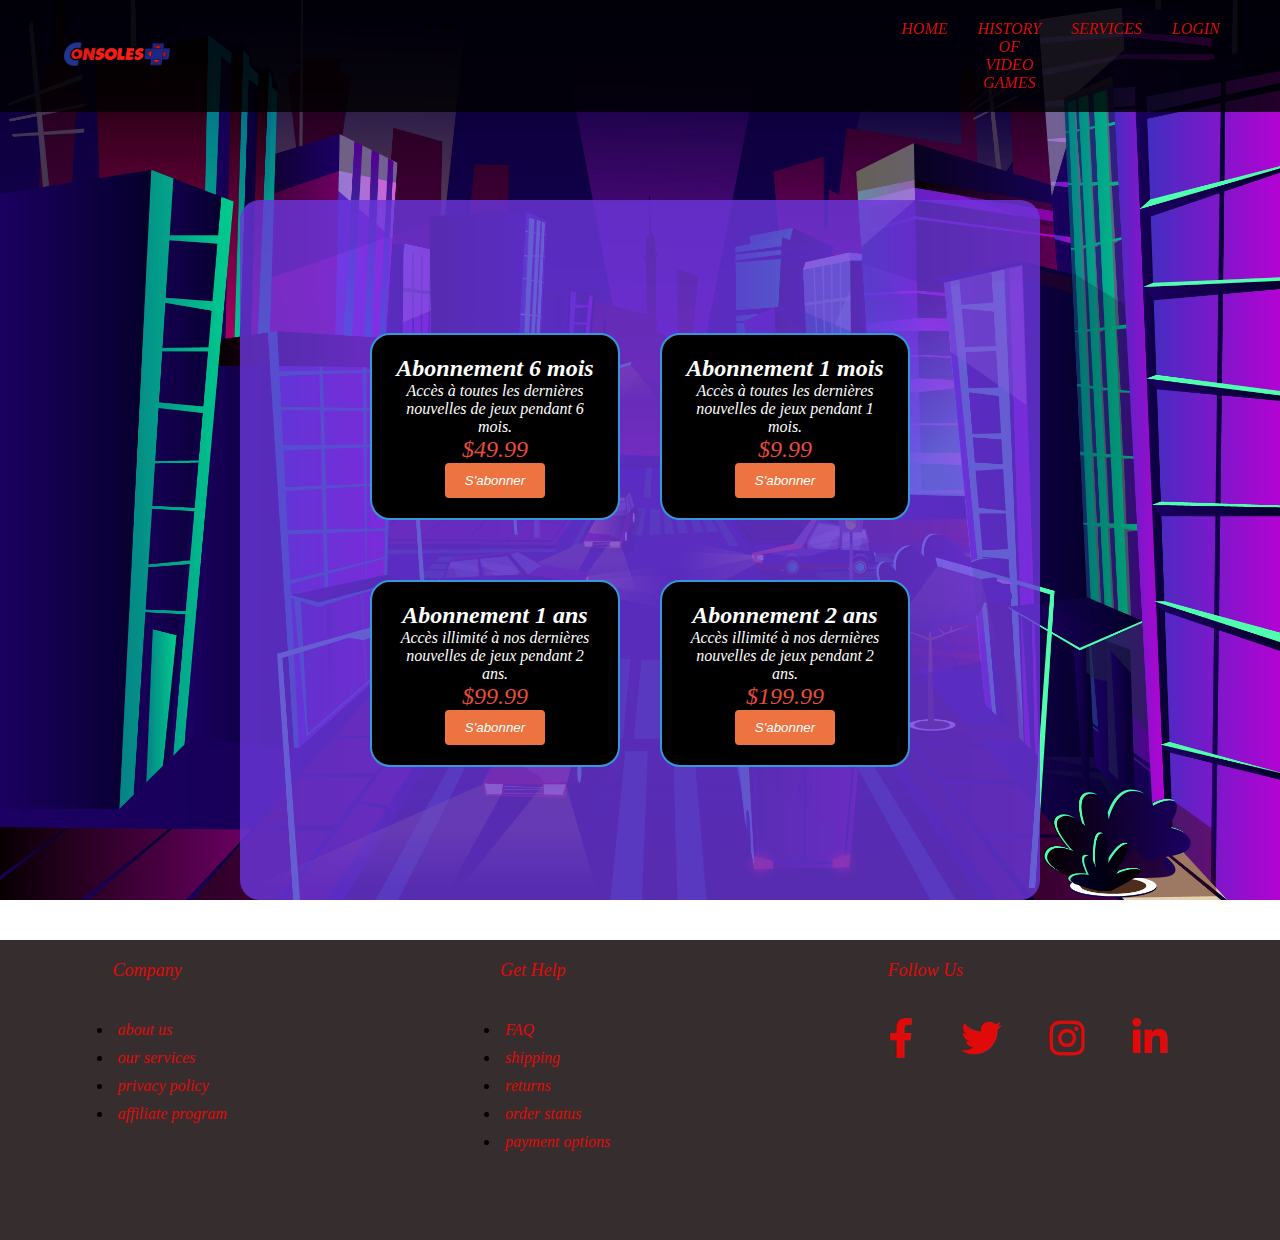
<file: abonement.html>
<!DOCTYPE html>
<html>
    <head>
        <title>Services </title>
        <link rel="stylesheet" href="style.css">
        <link rel="stylesheet" type="text/css" href="https://cdnjs.cloudflare.com/ajax/libs/font-awesome/5.15.1/css/all.min.css">
    </head>
    <body>
      <header>
        <nav>
            <ul class='nav-bar'>
                <a href="index.html"> <img src="logo-cnsole.png" class="logo"></a>
                <input type='checkbox' id='check' />
                <span class="menu">
                    <li><a href="index.html">Home</a></li>
                    <li><a href="historique.html">History of Video Games</a></li>
                    <li><a href="abonement.html">Services</a></li>
                    <li><a href="login.html">Login</a></li>
                    <label for="check" class="close-menu"><i class="fas fa-times"></i></label>
                </span>
                <label for="check" class="open-menu"><i class="fas fa-bars"></i></label>
            </ul>
        </nav>
        </header>
       <div class="cont_abonement">
        <div class="cont_crad">
           <div class="cont_crad_1"> 
              <div class="card">
                <h2>Abonnement 6 mois</h2>
                <p>Accès à toutes les dernières nouvelles de jeux pendant 6 mois.</p>
                <p class="price">$49.99</p>
                <button class="subscribe-button">S'abonner</button>
              </div>
              <div class="card">
                <h2>Abonnement 1 mois</h2>
                <p>Accès à toutes les dernières nouvelles de jeux pendant 1 mois.</p>
                  <p class="price">$9.99</p>
                  <button class="subscribe-button">S'abonner</button>
              </div>

           </div>
           <div class="cont_crad_2"> 
            <div class="card">
                <h2>Abonnement 1 ans</h2>
                <p>Accès illimité à nos dernières nouvelles de jeux pendant 2 ans.</p>
                <p class="price">$99.99</p>
                <button class="subscribe-button">S'abonner</button>
            </div>
            <div class="card">
                <h2>Abonnement 2 ans</h2>
                <p>Accès illimité à nos dernières nouvelles de jeux pendant 2 ans.</p>
                <p class="price">$199.99</p>
                <button class="subscribe-button">S'abonner</button>

            </div>

         </div>
        </div>

       </div>


  <footer>
    <div class="footer-col">
        <h4>company</h4>
        <ul>
            <li><a href="#">about us</a></li>
            <li><a href="#">our services</a></li>
            <li><a href="#">privacy policy</a></li>
            <li><a href="#">affiliate program</a></li>
        </ul>
    </div>
    <div class="footer-col">
        <h4>get help</h4>
        <ul>
            <li><a href="#">FAQ</a></li>
            <li><a href="#">shipping</a></li>
            <li><a href="#">returns</a></li>
            <li><a href="#">order status</a></li>
            <li><a href="#">payment options</a></li>
        </ul>
    </div>
    <div class="footer-col">
        <h4>follow us</h4>
        <div class="social-links">
            <a href="#"><i class="fab fa-facebook-f"></i></a>
            <a href="#"><i class="fab fa-twitter"></i></a>
            <a href="#"><i class="fab fa-instagram"></i></a>
            <a href="#"><i class="fab fa-linkedin-in"></i></a>
        </div>
    </div>
    

  </footer>
 

    </body>
</html>
</file>
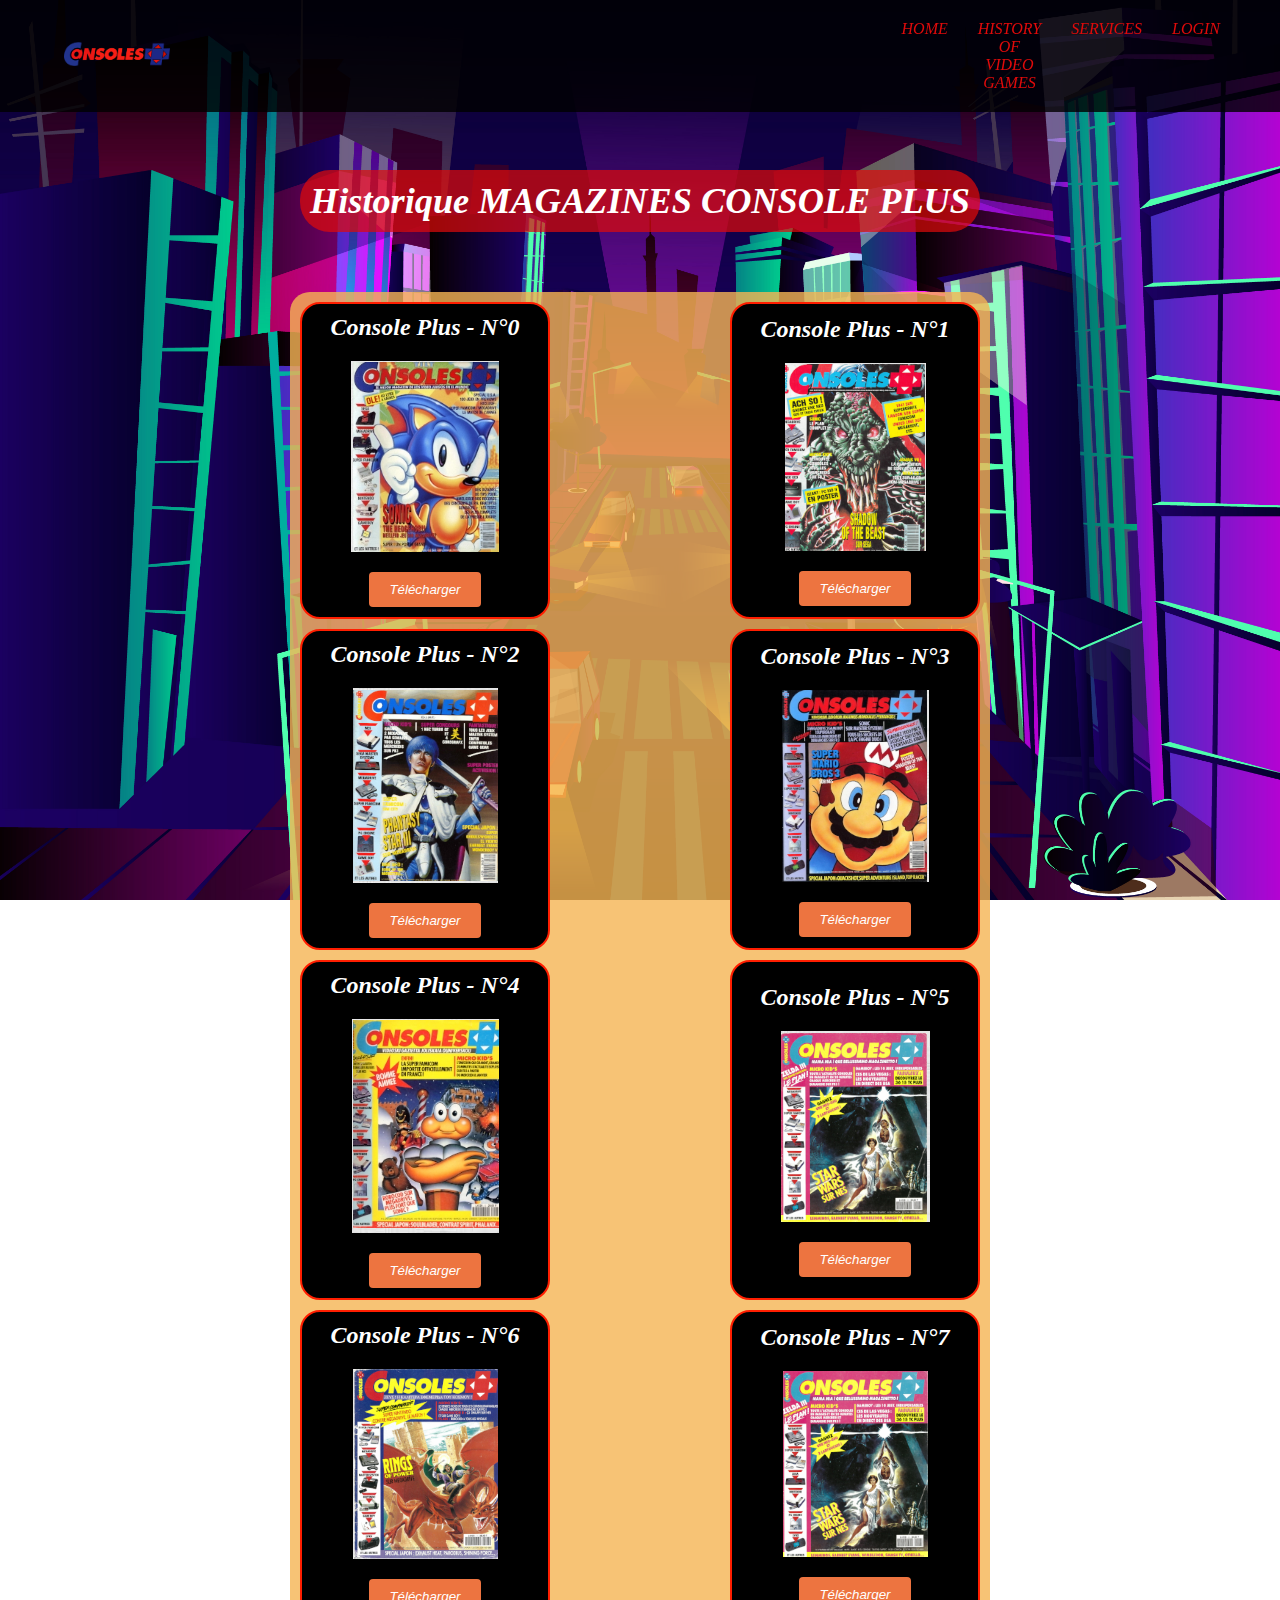
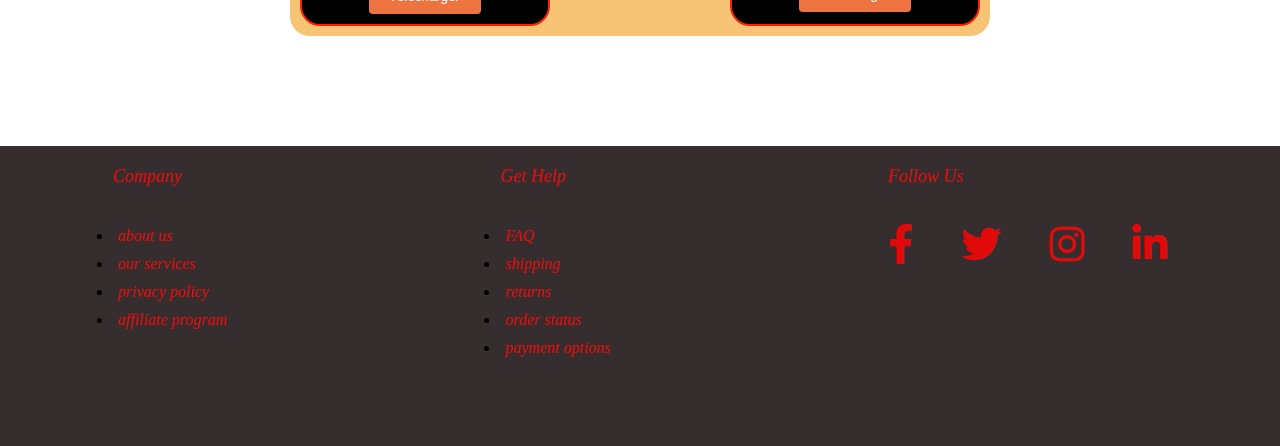
<file: historique.html>
<!DOCTYPE html>
<html>
    <head>
        <title>History of Video Games </title>
        <link rel="stylesheet" href="style.css">
        <link rel="stylesheet" type="text/css" href="https://cdnjs.cloudflare.com/ajax/libs/font-awesome/5.15.1/css/all.min.css">
    </head>

    <body>
        <header>
            <nav>
                <ul class='nav-bar'>
                    <a href="index.html"> <img src="logo-cnsole.png" class="logo"></a>
                    <input type='checkbox' id='check' />
                    <span class="menu">
                        <li><a href="index.html">Home</a></li>
                        <li><a href="">History of Video Games</a></li>
                        <li><a href="abonement.html">Services</a></li>
                        <li><a href="login.html">Login</a></li>
                        <label for="check" class="close-menu"><i class="fas fa-times"></i></label>
                    </span>
                    <label for="check" class="open-menu"><i class="fas fa-bars"></i></label>
                </ul>
            </nav>
            </header>
            <div class="cont_hist">
                <div class="titre_home">
                    <h3 class="anime_title">Historique MAGAZINES CONSOLE PLUS</h3>
                         </div>
                <div class="card_host">
                    <div class="colone_1">
                        <div class="card_hist">
                            <h2>Console Plus - N°0</h2>
                            <img src="image/sonique.png">
                            <a href="PDF/Console_Plus_-_N0.pdf" download>
                                <button class="subscribe-button">Télécharger</button>
                            </a>
                        </div>
                        <div class="card_hist">
                            <h2>Console Plus - N°1</h2>
                            <img src="image/hist1.png">
                            <button class="subscribe-button">Télécharger</button>
                        </div>
                        <div class="colone_2">
                            <div class="card_hist">
                                <h2>Console Plus - N°2</h2>
                                <img src="image/hist2.png">
                                <button class="subscribe-button">Télécharger</button>
                            </div>
                            <div class="card_hist">
                                <h2>Console Plus - N°3</h2>
                                <img src="image/hist3.png">
                                <button class="subscribe-button">Télécharger</button>
                            </div>
                        </div>
                        <div class="colone_3">
                            <div class="card_hist">
                                <h2>Console Plus - N°4</h2>
                                <img src="image/hist4.png">
                                <button class="subscribe-button">Télécharger</button>
                            </div>
                            <div class="card_hist">
                                <h2>Console Plus - N°5</h2>
                                <img src="image/hist5.png">
                                <button class="subscribe-button">Télécharger</button>
                            </div>
                        </div>
                        <div class="colone_4">
                            <div class="card_hist">
                                <h2>Console Plus - N°6</h2>
                                <img src="image/hist6.png">
                                <button class="subscribe-button">Télécharger</button>
                            </div>
                            <div class="card_hist">
                                <h2>Console Plus - N°7</h2>
                                <img src="image/hist7.png">
                                <button class="subscribe-button">Télécharger</button>
                            </div>
                        </div>
                       
                    </div>
                </div>

            </div>


  <footer>
    <div class="footer-col">
        <h4>company</h4>
        <ul>
            <li><a href="#">about us</a></li>
            <li><a href="#">our services</a></li>
            <li><a href="#">privacy policy</a></li>
            <li><a href="#">affiliate program</a></li>
        </ul>
    </div>
    <div class="footer-col">
        <h4>get help</h4>
        <ul>
            <li><a href="#">FAQ</a></li>
            <li><a href="#">shipping</a></li>
            <li><a href="#">returns</a></li>
            <li><a href="#">order status</a></li>
            <li><a href="#">payment options</a></li>
        </ul>
    </div>
    <div class="footer-col">
        <h4>follow us</h4>
        <div class="social-links">
            <a href="#"><i class="fab fa-facebook-f"></i></a>
            <a href="#"><i class="fab fa-twitter"></i></a>
            <a href="#"><i class="fab fa-instagram"></i></a>
            <a href="#"><i class="fab fa-linkedin-in"></i></a>
        </div>
    </div>
    

  </footer>
 

    </body>
</html>
</file>
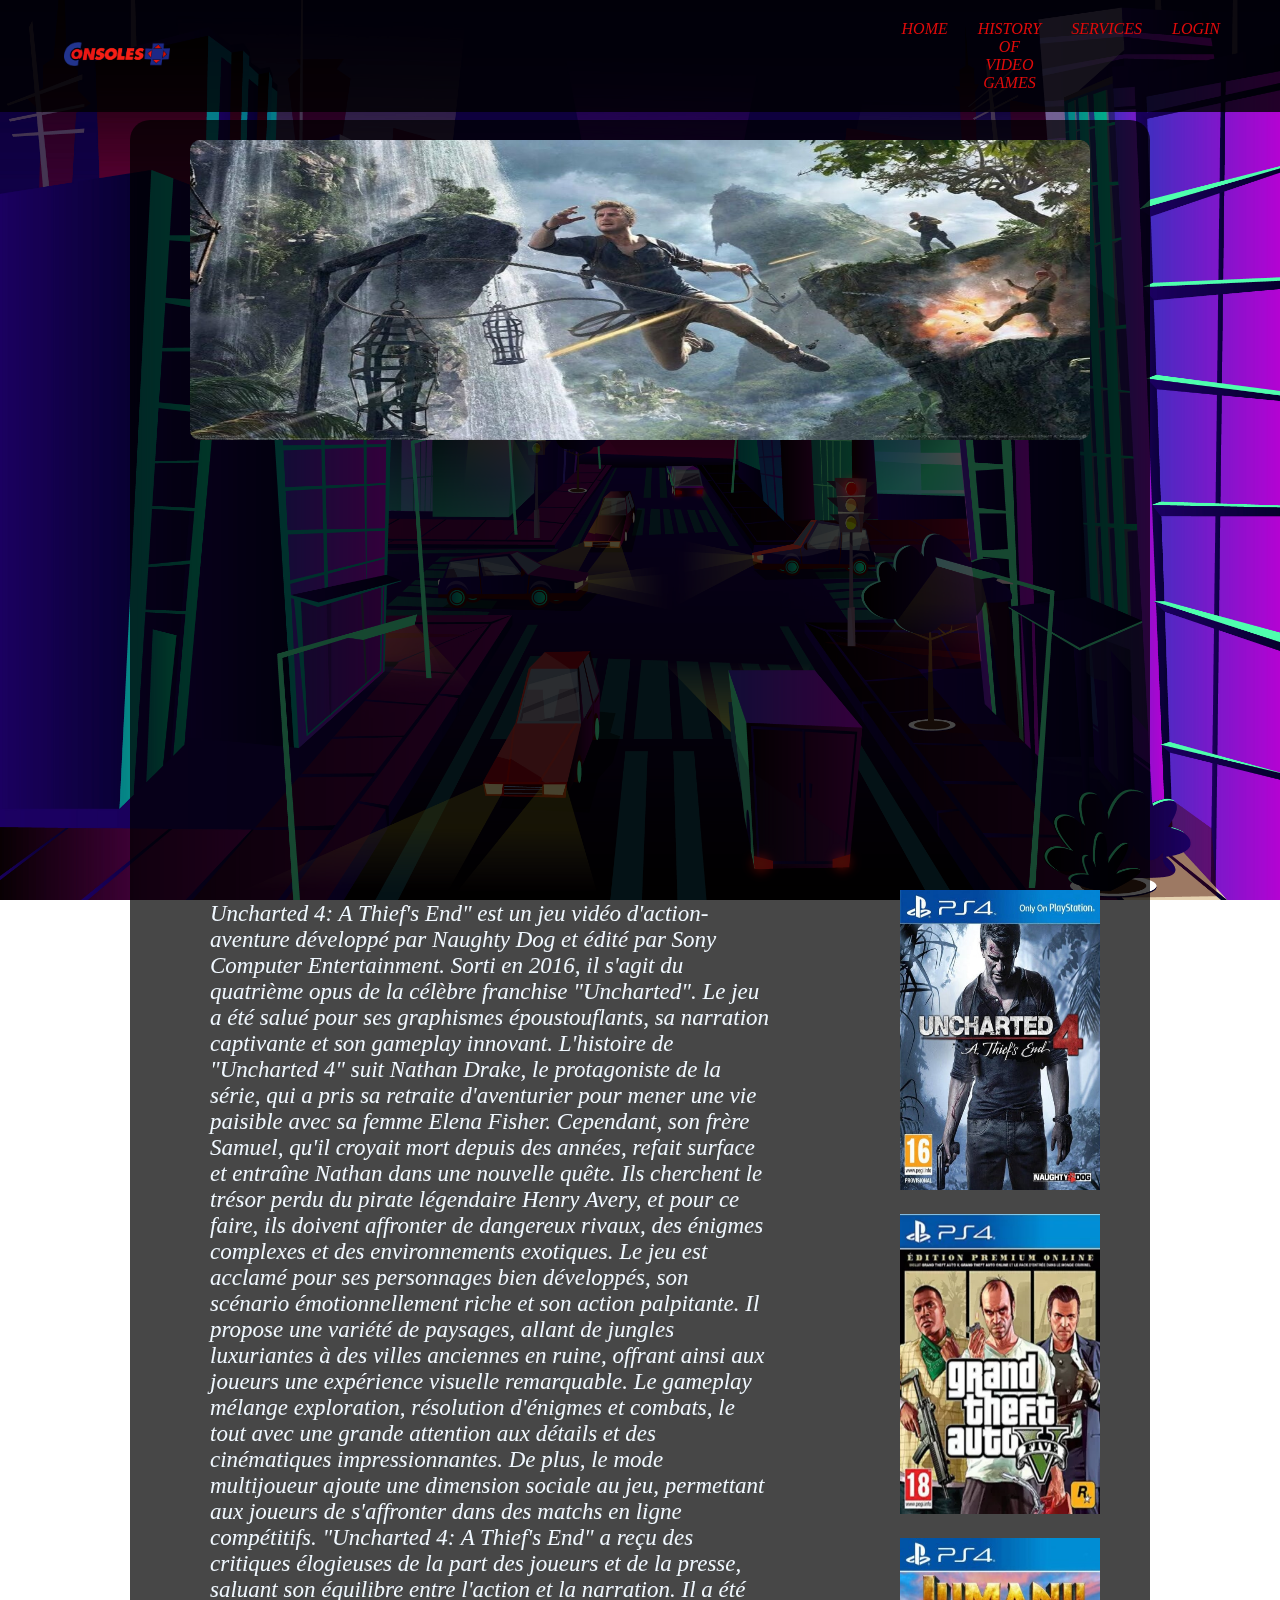
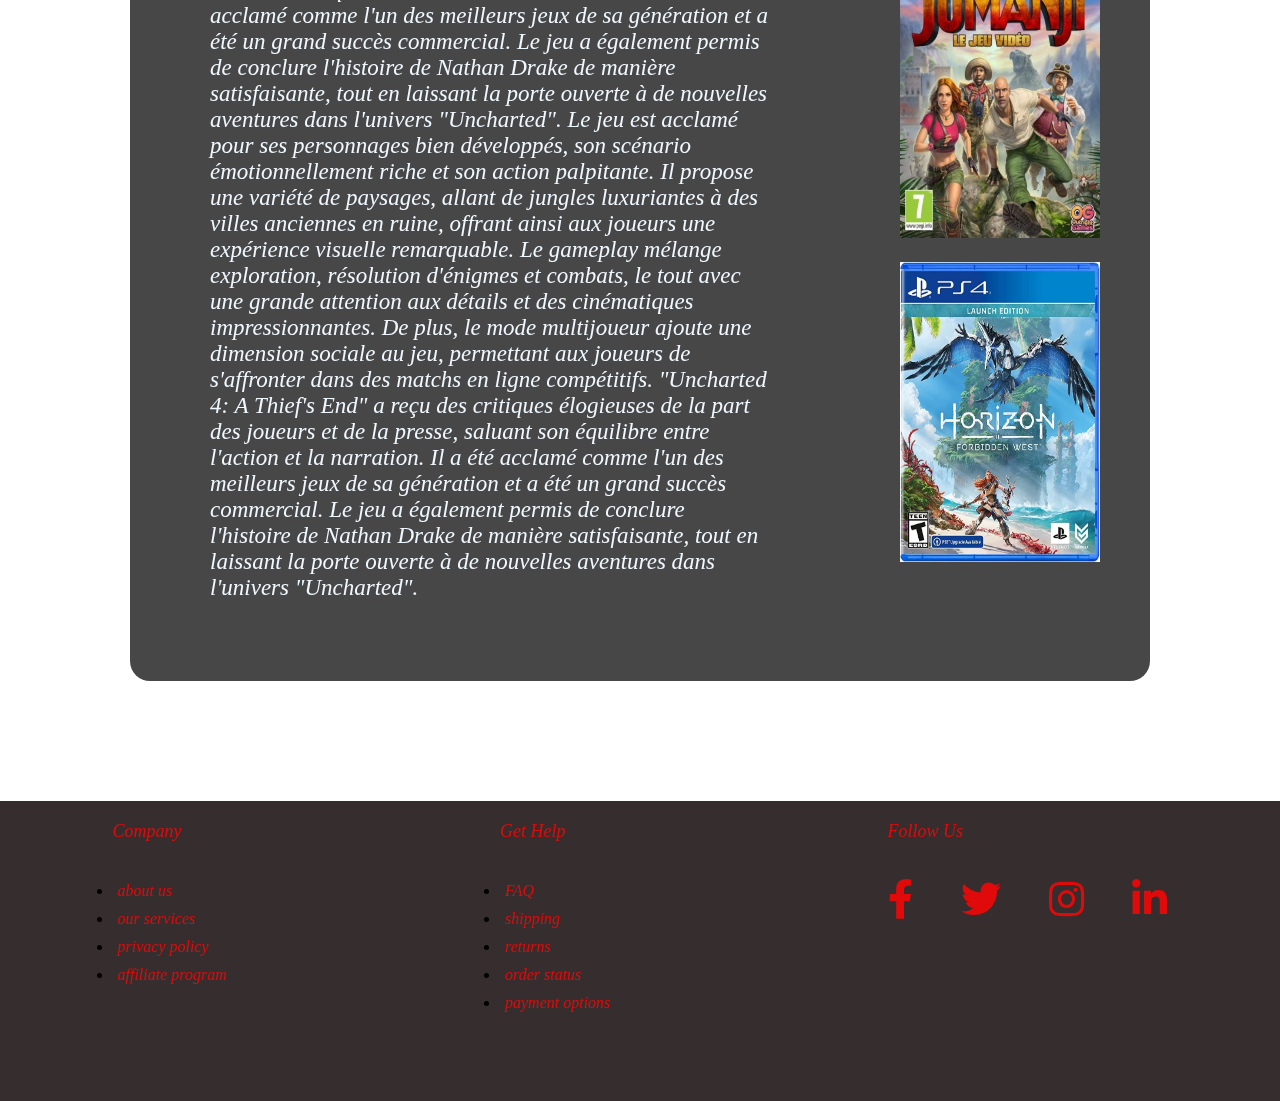
<file: jeux1.html>
<!DOCTYPE html>
<html>
    <head>
        <title>Uncharted</title>
        <link rel="stylesheet" href="style.css">
        <link rel="stylesheet" type="text/css" href="https://cdnjs.cloudflare.com/ajax/libs/font-awesome/5.15.1/css/all.min.css">
    </head>
    <body>
      <header>
        <nav>
            <ul class='nav-bar'>
              <a href="index.html"> <img src="logo-cnsole.png" class="logo"></a>
                <input type='checkbox' id='check' />
                <span class="menu">
                    <li><a href="index.html">Home</a></li>
                    <li><a href="historique.html">History of Video Games</a></li>
                    <li><a href="abonement.html">Services</a></li>
                    <li><a href="login.html">Login</a></li>
                    <label for="check" class="close-menu"><i class="fas fa-times"></i></label>
                </span>
                <label for="check" class="open-menu"><i class="fas fa-bars"></i></label>
            </ul>
        </nav>
        </header>
      <div class="cont_jeux1">
        <div class="cont_jeux11">
            <img src="image/jeux1.jpg" class="img_j1">
              <div class="jeux_vd_text">
                <div class="vd_text">
                     <div class="video_Youtube">
                      
                        <iframe width="560" height="315" src="https://www.youtube.com/embed/dVGfAtlphhU?si=cy9GLTYJ22pVEKp3" frameborder="0" allowfullscreen></iframe>
                     </div>
                    <p>
                        Uncharted 4: A Thief's End" est un jeu vidéo d'action-aventure développé par Naughty Dog et édité par Sony 
                        Computer Entertainment. Sorti en 2016, il s'agit du quatrième opus de la célèbre franchise "Uncharted". Le jeu
                         a été salué pour ses graphismes époustouflants, sa narration captivante et son gameplay innovant.
                        L'histoire de "Uncharted 4" suit Nathan Drake, le protagoniste de la série, qui a pris sa retraite
                         d'aventurier pour mener une vie paisible avec sa femme Elena Fisher. Cependant, son frère Samuel, qu'il 
                         croyait mort depuis des années, refait surface et entraîne Nathan dans une nouvelle quête. Ils cherchent
                          le trésor perdu du pirate légendaire Henry Avery,
                         et pour ce faire, ils doivent affronter de dangereux rivaux, des énigmes complexes et des environnements
                          exotiques.
                          Le jeu est acclamé pour ses personnages bien développés, son scénario émotionnellement riche et son action 
                        palpitante. Il propose une variété de paysages, allant de jungles luxuriantes à des villes anciennes en ruine,
                         offrant ainsi aux joueurs une expérience visuelle remarquable.
                        Le gameplay mélange exploration, résolution d'énigmes et combats, le tout avec une grande attention
                         aux détails et des cinématiques impressionnantes. De plus, le mode multijoueur ajoute une dimension
                          sociale au jeu, permettant aux joueurs de s'affronter dans des matchs en ligne compétitifs.
                        "Uncharted 4: A Thief's End" a reçu des critiques élogieuses de la part des joueurs et de la presse,
                         saluant son équilibre entre l'action et la narration. Il a été acclamé comme l'un des meilleurs jeux de sa génération et a été un grand succès commercial. Le jeu a également permis de conclure l'histoire de
                          Nathan Drake de manière satisfaisante, tout en laissant la porte ouverte à de nouvelles aventures dans l'univers "Uncharted".
                        Le jeu est acclamé pour ses personnages bien développés, son scénario émotionnellement riche et son action 
                        palpitante. Il propose une variété de paysages, allant de jungles luxuriantes à des villes anciennes en ruine,
                         offrant ainsi aux joueurs une expérience visuelle remarquable.
                        Le gameplay mélange exploration, résolution d'énigmes et combats, le tout avec une grande attention
                         aux détails et des cinématiques impressionnantes. De plus, le mode multijoueur ajoute une dimension
                          sociale au jeu, permettant aux joueurs de s'affronter dans des matchs en ligne compétitifs.
                        "Uncharted 4: A Thief's End" a reçu des critiques élogieuses de la part des joueurs et de la presse,
                         saluant son équilibre entre l'action et la narration. Il a été acclamé comme l'un des meilleurs jeux de sa génération et a été un grand succès commercial. Le jeu a également permis de conclure l'histoire de Nathan Drake de manière satisfaisante, tout en laissant la porte ouverte à de nouvelles aventures dans l'univers "Uncharted".
      
                       </p>
                </div>
                <div class="blok_jeux">
                          <div class="card_jeux">
                            <a class="lien" href="jeux1.html"><img src="image/j1.jpg" class="img_card"></a> 
                          </div>
                          <div class="card_jeux">
                            <a class="lien" href="jeux2.html"><img src="image/j2.webp" class="img_card"></a>
                         
                          </div>
                          <div class="card_jeux">
                            <a class="lien" href="#"><img src="image/j4.jpg" class="img_card"></a>
                          </div>
                          <div class="card_jeux">
                            <a class="lien" href="#"><img src="image/j3.jpg" class="img_card"></a>
                          </div>
                        
            </div>
          </div>
          </div>
      </div>


  <footer>
    <div class="footer-col">
        <h4>company</h4>
        <ul>
            <li><a href="#">about us</a></li>
            <li><a href="#">our services</a></li>
            <li><a href="#">privacy policy</a></li>
            <li><a href="#">affiliate program</a></li>
        </ul>
    </div>
    <div class="footer-col">
        <h4>get help</h4>
        <ul>
            <li><a href="#">FAQ</a></li>
            <li><a href="#">shipping</a></li>
            <li><a href="#">returns</a></li>
            <li><a href="#">order status</a></li>
            <li><a href="#">payment options</a></li>
        </ul>
    </div>
    <div class="footer-col">
        <h4>follow us</h4>
        <div class="social-links">
            <a href="#"><i class="fab fa-facebook-f"></i></a>
            <a href="#"><i class="fab fa-twitter"></i></a>
            <a href="#"><i class="fab fa-instagram"></i></a>
            <a href="#"><i class="fab fa-linkedin-in"></i></a>
        </div>
    </div>
    

  </footer>
 

    </body>
</html>
</file>
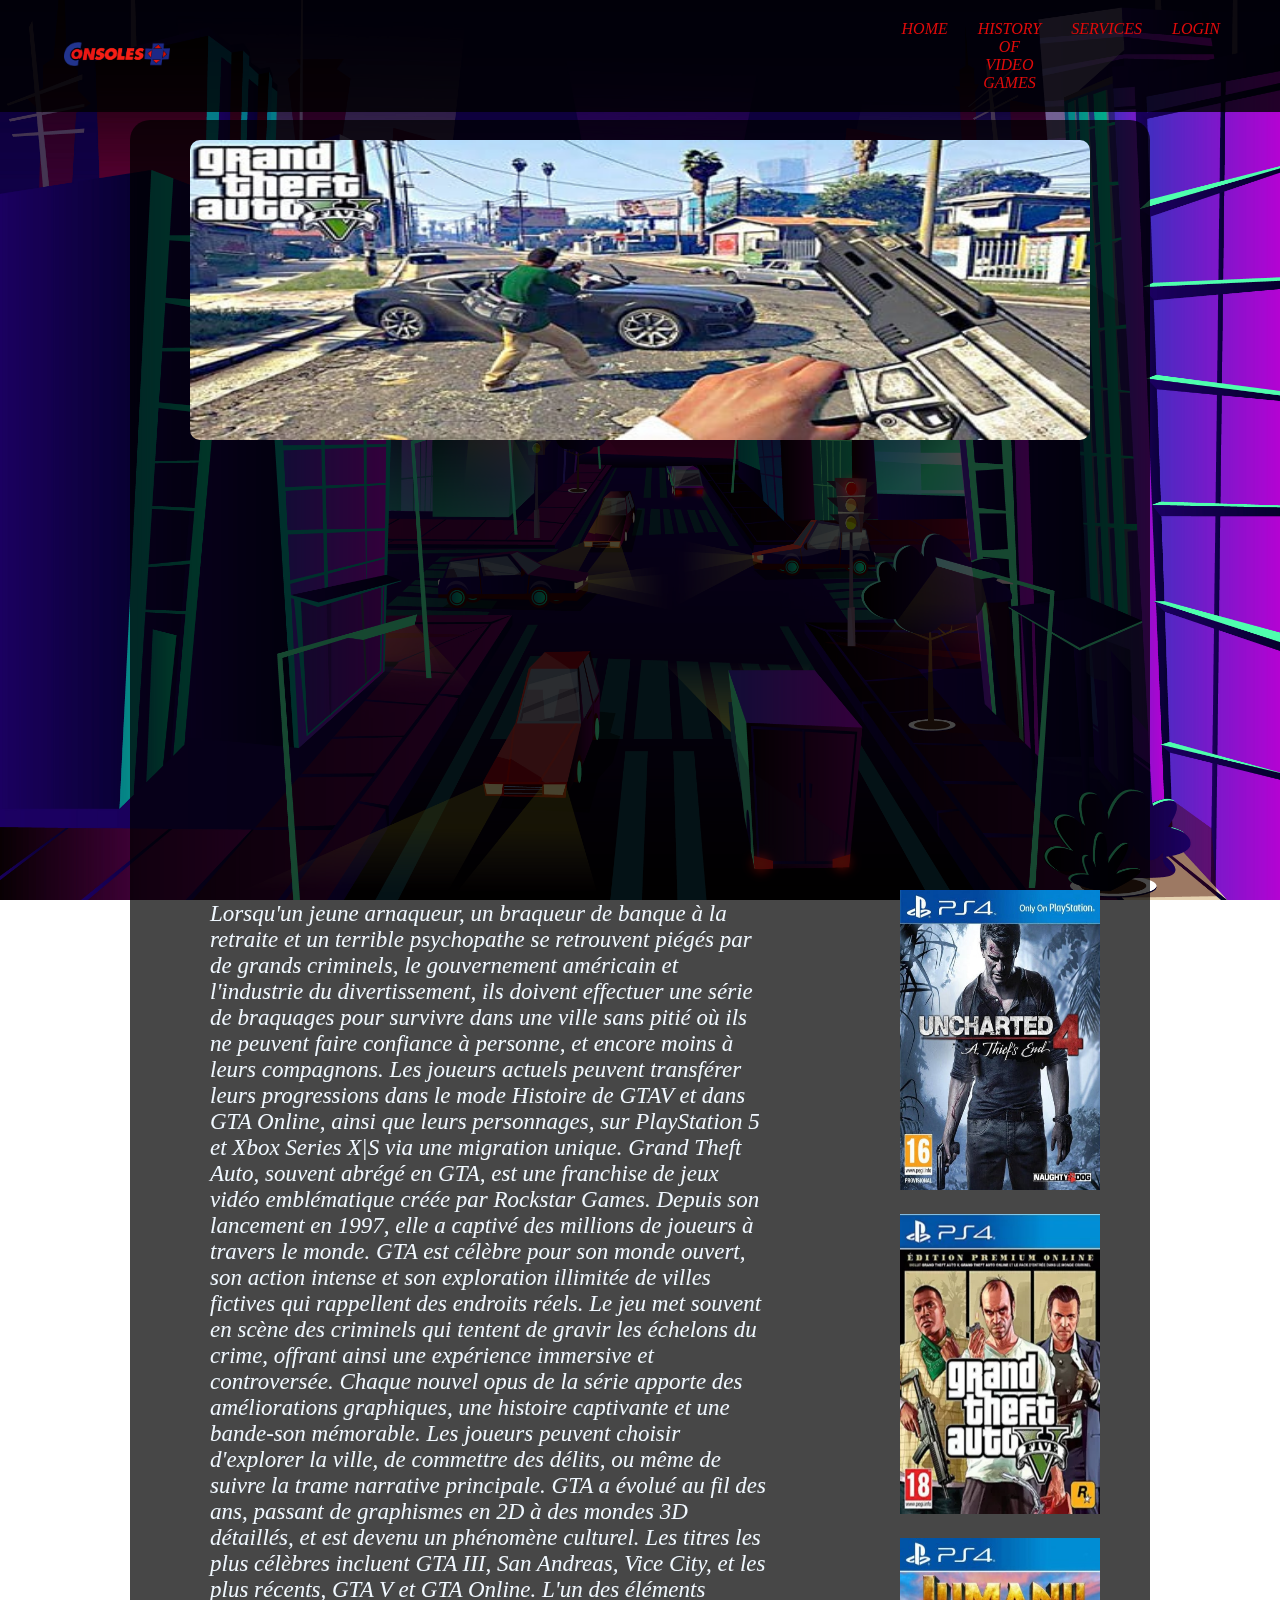
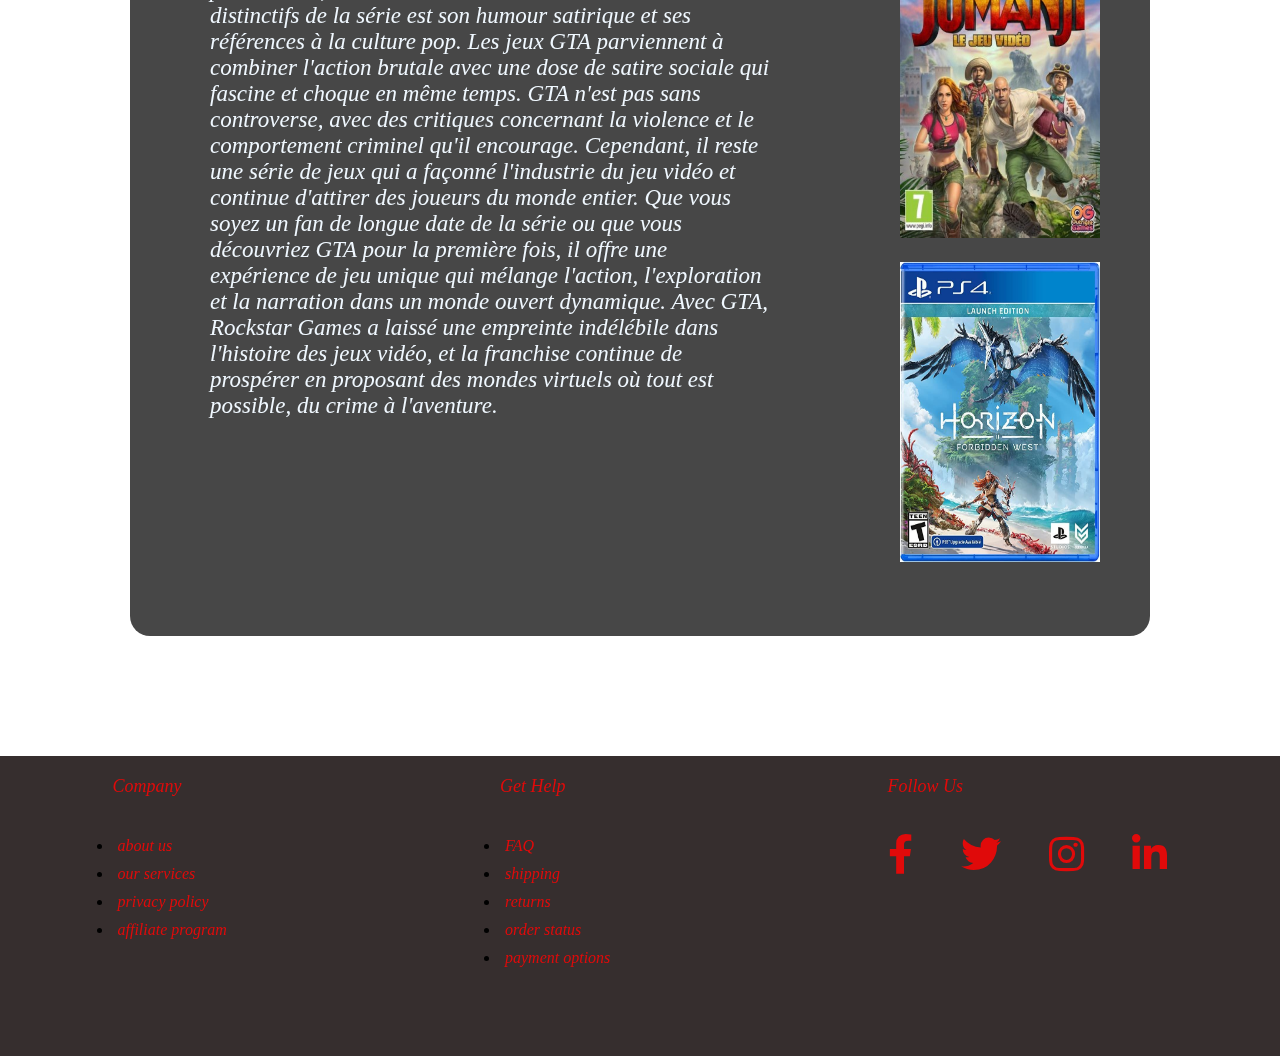
<file: jeux2.html>
<!DOCTYPE html>
<html>
    <head>
        <title>GTA  </title>
        <link rel="stylesheet" href="style.css">
        <link rel="stylesheet" type="text/css" href="https://cdnjs.cloudflare.com/ajax/libs/font-awesome/5.15.1/css/all.min.css">
    </head>

    <body>
      <header>
        <nav>
            <ul class='nav-bar'>
              <a href="index.html"> <img src="logo-cnsole.png" class="logo"></a>
                <input type='checkbox' id='check' />
                <span class="menu">
                    <li><a href="index.html">Home</a></li>
                    <li><a href="historique.html">History of Video Games</a></li>
                    <li><a href="abonement.html">Services</a></li>
                    <li><a href="login.html">Login</a></li>
                    <label for="check" class="close-menu"><i class="fas fa-times"></i></label>
                </span>
                <label for="check" class="open-menu"><i class="fas fa-bars"></i></label>
            </ul>
        </nav>
        </header>
      <div class="cont_jeux1">
        <div class="cont_jeux11">
            <img src="GTA5.jpg" class="img_j1">
              <div class="jeux_vd_text">
                <div class="vd_text">
                     <div class="video_Youtube">
                        <iframe width="560" height="315" src="https://www.youtube.com/embed/QrADh9sV1Ac?si=X4q_HIQ82v_9Cjny" frameborder="0" allowfullscreen></iframe>
                     </div>
                    <p>
                        Lorsqu'un jeune arnaqueur, un braqueur de banque à la retraite et un terrible psychopathe se retrouvent piégés par de grands criminels, le gouvernement américain et l'industrie du divertissement, ils doivent effectuer une série de braquages pour survivre dans une ville sans pitié où ils ne peuvent faire confiance à personne, et encore moins à leurs compagnons.
                        
                        Les joueurs actuels peuvent transférer leurs progressions dans le mode Histoire de GTAV et dans GTA Online, ainsi que leurs personnages, sur PlayStation 5 et Xbox Series X|S via une migration unique.
                       
                        Grand Theft Auto, souvent abrégé en GTA, est une franchise de jeux vidéo emblématique créée par Rockstar Games. Depuis son lancement en 1997, elle a captivé des millions de joueurs à travers le monde. GTA est célèbre pour son monde ouvert, son action intense et son exploration illimitée de villes fictives qui rappellent des endroits réels.

                        Le jeu met souvent en scène des criminels qui tentent de gravir les échelons du crime, offrant ainsi une expérience immersive et controversée. Chaque nouvel opus de la série apporte des améliorations graphiques, une histoire captivante et une bande-son mémorable. Les joueurs peuvent choisir d'explorer la ville, de commettre des délits, ou même de suivre la trame narrative principale.
                        
                        GTA a évolué au fil des ans, passant de graphismes en 2D à des mondes 3D détaillés, et est devenu un phénomène culturel. Les titres les plus célèbres incluent GTA III, San Andreas, Vice City, et les plus récents, GTA V et GTA Online.
                        
                        L'un des éléments distinctifs de la série est son humour satirique et ses références à la culture pop. Les jeux GTA parviennent à combiner l'action brutale avec une dose de satire sociale qui fascine et choque en même temps.
                        
                        GTA n'est pas sans controverse, avec des critiques concernant la violence et le comportement criminel qu'il encourage. Cependant, il reste une série de jeux qui a façonné l'industrie du jeu vidéo et continue d'attirer des joueurs du monde entier.
                        
                        Que vous soyez un fan de longue date de la série ou que vous découvriez GTA pour la première fois, il offre une expérience de jeu unique qui mélange l'action, l'exploration et la narration dans un monde ouvert dynamique.
                        
                        Avec GTA, Rockstar Games a laissé une empreinte indélébile dans l'histoire des jeux vidéo, et la franchise continue de prospérer en proposant des mondes virtuels où tout est possible, du crime à l'aventure.
                       </p>
                </div>
                <div class="blok_jeux">
                          <div class="card_jeux">
                            <a class="lien" href="jeux1.html"><img src="image/j1.jpg" class="img_card"></a> 
                          </div>
                          <div class="card_jeux">
                            <a class="lien" href="jeux2.html"><img src="image/j2.webp" class="img_card"></a>
                         
                          </div>
                          <div class="card_jeux">
                            <a class="lien" href="#"><img src="image/j4.jpg" class="img_card"></a>
                          </div>
                          <div class="card_jeux">
                            <a class="lien" href="#"><img src="image/j3.jpg" class="img_card"></a>
                          </div>
                        
            </div>
          </div>
          </div>
      </div>


  




  <footer>
    <div class="footer-col">
        <h4>company</h4>
        <ul>
            <li><a href="#">about us</a></li>
            <li><a href="#">our services</a></li>
            <li><a href="#">privacy policy</a></li>
            <li><a href="#">affiliate program</a></li>
        </ul>
    </div>
    <div class="footer-col">
        <h4>get help</h4>
        <ul>
            <li><a href="#">FAQ</a></li>
            <li><a href="#">shipping</a></li>
            <li><a href="#">returns</a></li>
            <li><a href="#">order status</a></li>
            <li><a href="#">payment options</a></li>
        </ul>
    </div>
    <div class="footer-col">
        <h4>follow us</h4>
        <div class="social-links">
            <a href="#"><i class="fab fa-facebook-f"></i></a>
            <a href="#"><i class="fab fa-twitter"></i></a>
            <a href="#"><i class="fab fa-instagram"></i></a>
            <a href="#"><i class="fab fa-linkedin-in"></i></a>
        </div>
    </div>
  </footer>
 

    </body>
</html>
</file>
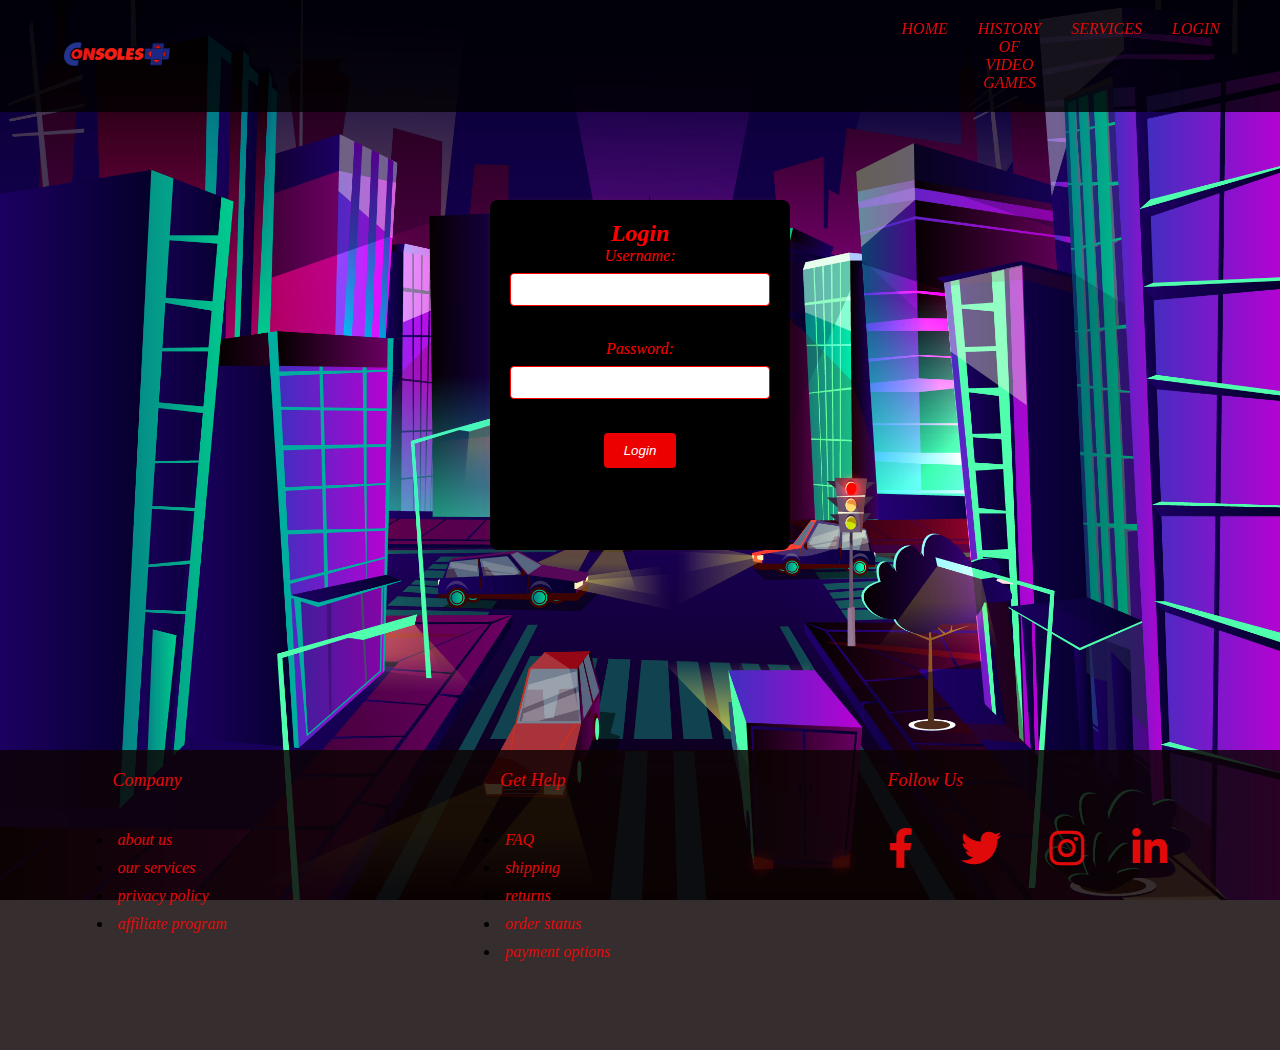
<file: login.html>
<!DOCTYPE html>
<html>
    <head>
        <title>Login </title>
        <link rel="stylesheet" href="style.css">
        <link rel="stylesheet" type="text/css" href="https://cdnjs.cloudflare.com/ajax/libs/font-awesome/5.15.1/css/all.min.css">
    </head>

    <body>
      <header>
        <nav>
            <ul class='nav-bar'>
                <a href="index.html"> <img src="logo-cnsole.png" class="logo"></a>
                <input type='checkbox' id='check' />
                <span class="menu">
                    <li><a href="index.html">Home</a></li>
                    <li><a href="historique.html">History of Video Games</a></li>
                    <li><a href="abonement.html">Services</a></li>
                    <li><a href="login.html">Login</a></li>
                    <label for="check" class="close-menu"><i class="fas fa-times"></i></label>
                </span>
                <label for="check" class="open-menu"><i class="fas fa-bars"></i></label>
            </ul>
        </nav>
        </header>
        <div class="cont_login">
        <div class="login-container">
            <h2 style="color:red;">Login</h2>
            <form class="login-form">
                <label for="username">Username:</label>
                <input type="text"><br>
                <label for="password">Password:</label>
                <input type="password" ><br>
                <button type="submit">Login</button>
            </form>
        </div>
    </div>
    <footer>
        <div class="footer-col">
            <h4>company</h4>
            <ul>
                <li><a href="#">about us</a></li>
                <li><a href="#">our services</a></li>
                <li><a href="#">privacy policy</a></li>
                <li><a href="#">affiliate program</a></li>
            </ul>
        </div>
        <div class="footer-col">
            <h4>get help</h4>
            <ul>
                <li><a href="#">FAQ</a></li>
                <li><a href="#">shipping</a></li>
                <li><a href="#">returns</a></li>
                <li><a href="#">order status</a></li>
                <li><a href="#">payment options</a></li>
            </ul>
        </div>
        <div class="footer-col">
            <h4>follow us</h4>
            <div class="social-links">
                <a href="#"><i class="fab fa-facebook-f"></i></a>
                <a href="#"><i class="fab fa-twitter"></i></a>
                <a href="#"><i class="fab fa-instagram"></i></a>
                <a href="#"><i class="fab fa-linkedin-in"></i></a>
            </div>
        </div>
      </footer>
     

</body>
</html>
</file>
<file: style.css>
*{
    margin: 0;
    padding: 0;
    font-style: italic;
    box-sizing: border-box;
    scroll-behavior: smooth;
}
body {
    font-family: cursive;
    width: 100%;
    background-image: url("bady.jpg");
    background-position: bottom center;
    background-size: cover;
    background-repeat: no-repeat;
    background-attachment: fixed;
}
    .nav-bar {
        width: 100%;
        display: flex;
        justify-content: space-between;
        align-items:center ;
        list-style: none;
        position: relative;
        background-color: var(--color2);
        padding: 20px 60px ;
        color: #e00a0a;
        background-color: rgba(0, 0, 0, 0.807);
        position: fixed;
    }
    .logo img {width: 40px;}
    .menu {display: flex;}
    .menu li {padding-left: 30px;}
    .menu li a {
        display: inline-block;
        text-decoration: none;
        color: var(--color1);
        text-align: center;
        transition: 0.15s ease-in-out;
        position: relative;
        text-transform: uppercase;
    }
    .menu li a::after {
        content: "";
        position: absolute;
        bottom: 0;
        left: 0;
        width: 0;
        height: 1px;
        background-color: var(--color1);
        transition: 0.15s ease-in-out;
    }
    .menu li a:hover:after {width: 100%;}
    .open-menu , .close-menu {
        position: absolute;
        color: var(--color1);
        cursor: pointer;
        font-size: 1.5rem;
        display: none;
    }
    .open-menu {
        top: 50%;
        right: 20px;
        transform: translateY(-50%);
    }
    .close-menu {
        top: 20px;
        right: 20px;
    }
    .img_jeux:hover{
        transform: translateY(-3%);
           
    }
    #check {display: none;}
/*page jeux1*/

.cont_jeux1{
    display: flex;
    flex-flow: column wrap;
    align-items: center;
    padding: 120px;
    border-radius: 10px;
} .cont_jeux11{
    background-color: rgba(0, 0, 0, 0.721);
    padding: 20px;
    display: flex;
    flex-flow: column wrap;
    align-items: center;
    border-radius: 20px;
}
.img_j1{
    width: 900px;
    height: 300px;
    border-radius: 10px;
}
.jeux_vd_text{
    display: flex;
    flex-flow: row;
    justify-content: space-between;
    padding: 40px;
}
.vd_text{
   /* background-color: #e00a0a;*/
   font-size: 23px;
    width: 600px;
    padding: 20px;
    color: aliceblue;
}
.blok_jeux{
    display: flex;
    flex-flow: column wrap;
   /* background-color: aliceblue;*/
    width: 300px;
    padding-left: 100px;
    padding-top: 400px;
}
.card_jeux{
    padding: 10px;   
}
.img_card{
    width: 200px;
    height: 300px;
    transition:transform 0.9s;
}
.img_card:hover{
    transform: translateY(-10px);

}
.video_Youtube{
    padding: 40px;
}
.logo{
    width: 14%;
    height: 15%;
    }


/*.cont_hom{
display: flex;
flex-flow: row wrap;
justify-content: center;
padding: 20px;
}*/
.cont_hom{
display: flex;
flex-flow: column wrap;
align-items: center;
padding: 60px;
}
.titre_home{
font-size: 31px;
color: rgb(255, 255, 255);
padding: 60px;
}
.anime_title{
background-color: #e00a0ab4;
padding: 10px;
border-radius: 30px;

}
.anime_title:hover{
background-color: black;
}
.choix_jeux{
background-color: rgba(116, 108, 228, 0.616);
width: 790px;
height: 400px;
border-radius: 20px;
display: flex;
flex-flow: row wrap;
align-items: center;
justify-content: space-evenly;
}
.img_jeux{
width: 200px;
height: 300px;
border-radius: 20px;
}
.lien{
cursor: pointer;
}
footer{
height: 300px;
background-color: rgba(12, 2, 2, 0.829);
display: flex;
flex-flow: row wrap;
justify-content: space-evenly;
padding: 20px;
}
.footer-col{
width: 25%;
padding: 0 15px;
}
.footer-col h4{
 font-size: 18px;
 color:  #e00a0a;
 text-transform: capitalize;
 margin-bottom: 35px;
 font-weight: 500;
 position: relative;
}
.footer-col ul li{
padding: 5px;
}
.footer-col ul li a{
text-decoration: none;
color:  #e00a0a;
}
.social-links{  
font-size: 40px;
display: flex;
justify-content: space-between;
}
.social-links a{
color: #e00a0a;
}

@media(max-width: 610px){
    .logo{
        width: 30%;
        height: 30%;
    }
    .menu {
        border-radius: 10px;
        flex-direction: column;
        align-items: center;
        justify-content: center;
        width: 50%;
        height: auto;
        position: fixed;
        top: 0;
        right: -100%;
        z-index: 100;
        background-color: var(--color2);
        transition: all 0.2s ease-in-out;
        background-color: rgba(0, 0, 0, 0.853);
    }
    .menu li {margin-top: 40px;}
    .menu li a {padding: 10px;}
    .open-menu , .close-menu {display: block;}
    #check:checked ~ .menu {right: 0;}
}
@media (max-width: 610px){
    .cont_hom{
    display: flex;
    flex-flow: column wrap;
    align-items: center;
    padding: 90px;
 }
   .titre_home{
    font-size: 10px;
    color: rgb(255, 255, 255);
    padding: 30px;
}
  .choix_jeux{
    background-color: rgba(116, 108, 228, 0.616);
    width: 270px;
    height: 100%;
    border-radius: 20px;
    display: flex;
    flex-flow: wrap;
    align-content: space-between;

}
   .img_jeux{
    width: 170px;
    height: 250px;
    border-radius: 10px;
    padding: 10px;
}
   .social-links{  
    font-size: 30px;
    display: flex;
    flex-direction: column;
    justify-content: space-around;
 }
  /*pour la page jeux 1*/
  .cont_jeux1{
    display: flex;
    flex-flow: column wrap;
    align-items: center;
    padding: 60px;
    border-radius: 10px;
} .cont_jeux11{
    background-color: rgba(0, 0, 0, 0.721);
    padding: 20px;
    display: flex;
    flex-flow: column wrap;
    align-items: center;
    border-radius: 10px;
}
  .img_j1{
    width: 150px;
    height: 80px;
    border-radius: 10px;
  }
   .vd_text{
        font-size: 10px;
        width: 300px;
        color: aliceblue;
     }
 .jeux_vd_text{
    display: flex;
    flex-flow: column wrap;
    padding: 0px;
}

.blok_jeux{
    display: flex;
    flex-direction: column;
    justify-content: center;
    align-items: center;
    padding: 0px;
}
.card_jeux{

}
 
  iframe{
    width: 200px;
    height: 150px;
  }
}

/*la page abonnement*/
.cont_abonement{
    padding-bottom: 740px;
    padding-top: 200px;
    display: flex;
    justify-content: center;
    height: 500px;
}
.cont_crad{
    padding: 50px;
    background-color: rgba(107, 55, 219, 0.804);
    width: 800px;
    border-radius: 20px;
    height: 700px;
    display: flex;
    flex-direction: column;
    justify-content: center;
    align-items: center;
    gap: 60px;
}
.cont_crad_1{
    display: flex;
    flex-flow: row wrap;
    gap: 40px;
}
.cont_crad_2{
    display: flex;
    flex-flow: row wrap;
    gap: 40px;
}
.card{
    border: 2px solid #3498db;
    padding: 20px;
    text-align: center;
    width: 250px;
    background-color: #000000;
    color: #fff;
    border-radius: 20px;
}
.price {
    font-size: 24px;
    color: #e74c3c;
}

.subscribe-button {
    background-color: #ed7440;
    color: #fff;
    padding: 10px 20px;
    border: none;
    cursor: pointer;
}

/*la page login */
.cont_login{
    padding: 200px;
    display: flex;
    justify-content: center;
    align-items: center;
}
.login-container {
    background-color: #000000; /* Couleur de fond du conteneur */
    padding: 20px;
    border-radius: 8px;
    box-shadow: 0px 0px 10px 0px rgba(209, 52, 52, 0.1); /* Ombre */
    text-align: center;
    width: 300px;
    height: 350px;
}

.login-form {
    display: flex;
    flex-direction: column;
    align-items: center;
}

label {
    margin-bottom: 8px;
    color: red; 
}

input {
    width: 100%;
    padding: 8px;
    margin-bottom: 16px;
    border: 1px solid red; 
    border-radius: 4px;
}

button {
    padding: 10px 20px;
    background-color: rgb(236, 0, 0); 
    color: white; 
    border: none;
    border-radius: 4px;
    cursor: pointer;
    transition: background-color 0.3s ease;
}

button:hover {
    background-color: #333; 
}
/*la page historique*/
.cont_hist{
    padding: 110px;
    display: flex;
    flex-flow: column wrap;
    justify-content: center;
    align-items: center;
}
.card_host{
    padding: 10px;
        background-color: rgba(245, 180, 83, 0.804);
        width: 400px;
        border-radius: 20px;
        height: 1100px;
        display: flex;
        flex-direction: column;
        justify-content: center;
        align-items: center;
        gap: 10px;
        width: 700px;
        height: auto;
}
.colone_1{
    display: flex;
    flex-flow: row wrap;
    justify-content: space-between;
    gap: 10px;
}
.colone_2{
    display: flex;
    flex-flow: row wrap;
    justify-content: space-between;
    gap: 180px;
}
.colone_3{
    display: flex;
    flex-flow: row wrap;
    justify-content: space-between;
    gap: 180px;
}
.colone_4{
    display: flex;
    flex-flow: row wrap;
    justify-content: space-between;
    gap: 180px;
}
.card_hist{
    border: 2px solid #ff1e00;
     gap: 20px;
     padding: 10px;
    text-align: center;
    width: 250px;
    background-color: #000000;
    color: #fff;
    border-radius: 20px;
    display: flex;
    flex-flow: column wrap;
    justify-content: center;
    align-items: center;
}




@media(max-width: 610px){
    .cont_abonement{
        padding-top: 600px;
        display: flex;
        flex-flow: column wrap;
        justify-content: center;
        align-items: center;
        padding-bottom: 590px;
    }
    .cont_crad{
        padding: 10px;
        background-color: rgba(107, 55, 219, 0.804);
        width: 400px;
        border-radius: 20px;
        height: 1100px;
        display: flex;
        flex-direction: column;
        justify-content: center;
        align-items: center;
        gap: 10px;
    }
    .cont_crad_1{
        display: flex;
        flex-flow: column wrap;
        gap: 20px;
    }
    .cont_crad_2{
        display: flex;
        flex-flow: column wrap;
        gap: 20px;
    }
    /*receponceve de page histrorique*/
    .card_host{
            background-color: rgba(245, 180, 83, 0.804);
            border-radius: 20px;
            height: 1100px;
            display: flex;
            flex-flow: row wrap;
            justify-content: center;
            align-items: center;
            width: auto;
            height: auto;
    }
    /*receponceve de login */
    .cont_login{
        padding: 80px;
        display: flex;
        justify-content: center;
        align-items: center;
    }
    .login-container {
        background-color: #060505; 
        padding: 20px;
        border-radius: 4px;
        box-shadow: 0px 0px 10px 0px rgba(209, 52, 52, 0.1); 
        text-align: center;
        width: auto;
        height: auto;
    }
    
    
    label {
        margin-bottom: 4px;
        color: red; /* Couleur du texte du label en rouge */
    }
    
    input {
        width: 70%;
        padding: 4px;
        margin-bottom: 16px;
        border: 1px solid red; /* Couleur de la bordure de l'input en rouge */
        border-radius: 4px;
    }
    
    button {
        padding: 10px 20px;
        background-color: rgb(236, 0, 0); /* Couleur de fond du bouton en noir */
        color: white; /* Couleur du texte du bouton en blanc */
        border: none;
        border-radius: 4px;
        cursor: pointer;
        transition: background-color 0.3s ease;
    }
    /*receponceve de footer*/
    footer{
        height: auto;
        background-color: rgba(12, 2, 2, 0.829);
        display: flex;
        flex-flow: row wrap;
        justify-content: space-evenly;
        padding: 10px;
        }
        .footer-col{
        width: 15%;
        padding: 0 15px;
        }
        .footer-col h4{
         font-size: 17px;
         color:  #e00a0a;
         text-transform: capitalize;
         margin-bottom: 15px;
         font-weight: 300;
         position: relative;
        }
        .footer-col ul li{
        padding: 5px;
        }
        .footer-col ul li a{
        text-decoration: none;
        color:  #e00a0a;
        }
        .social-links{  
        font-size: 19px;
        display: flex;
        justify-content: space-between;
        }
        .social-links a{
        color: #e00a0a;
        }
}
</file>
